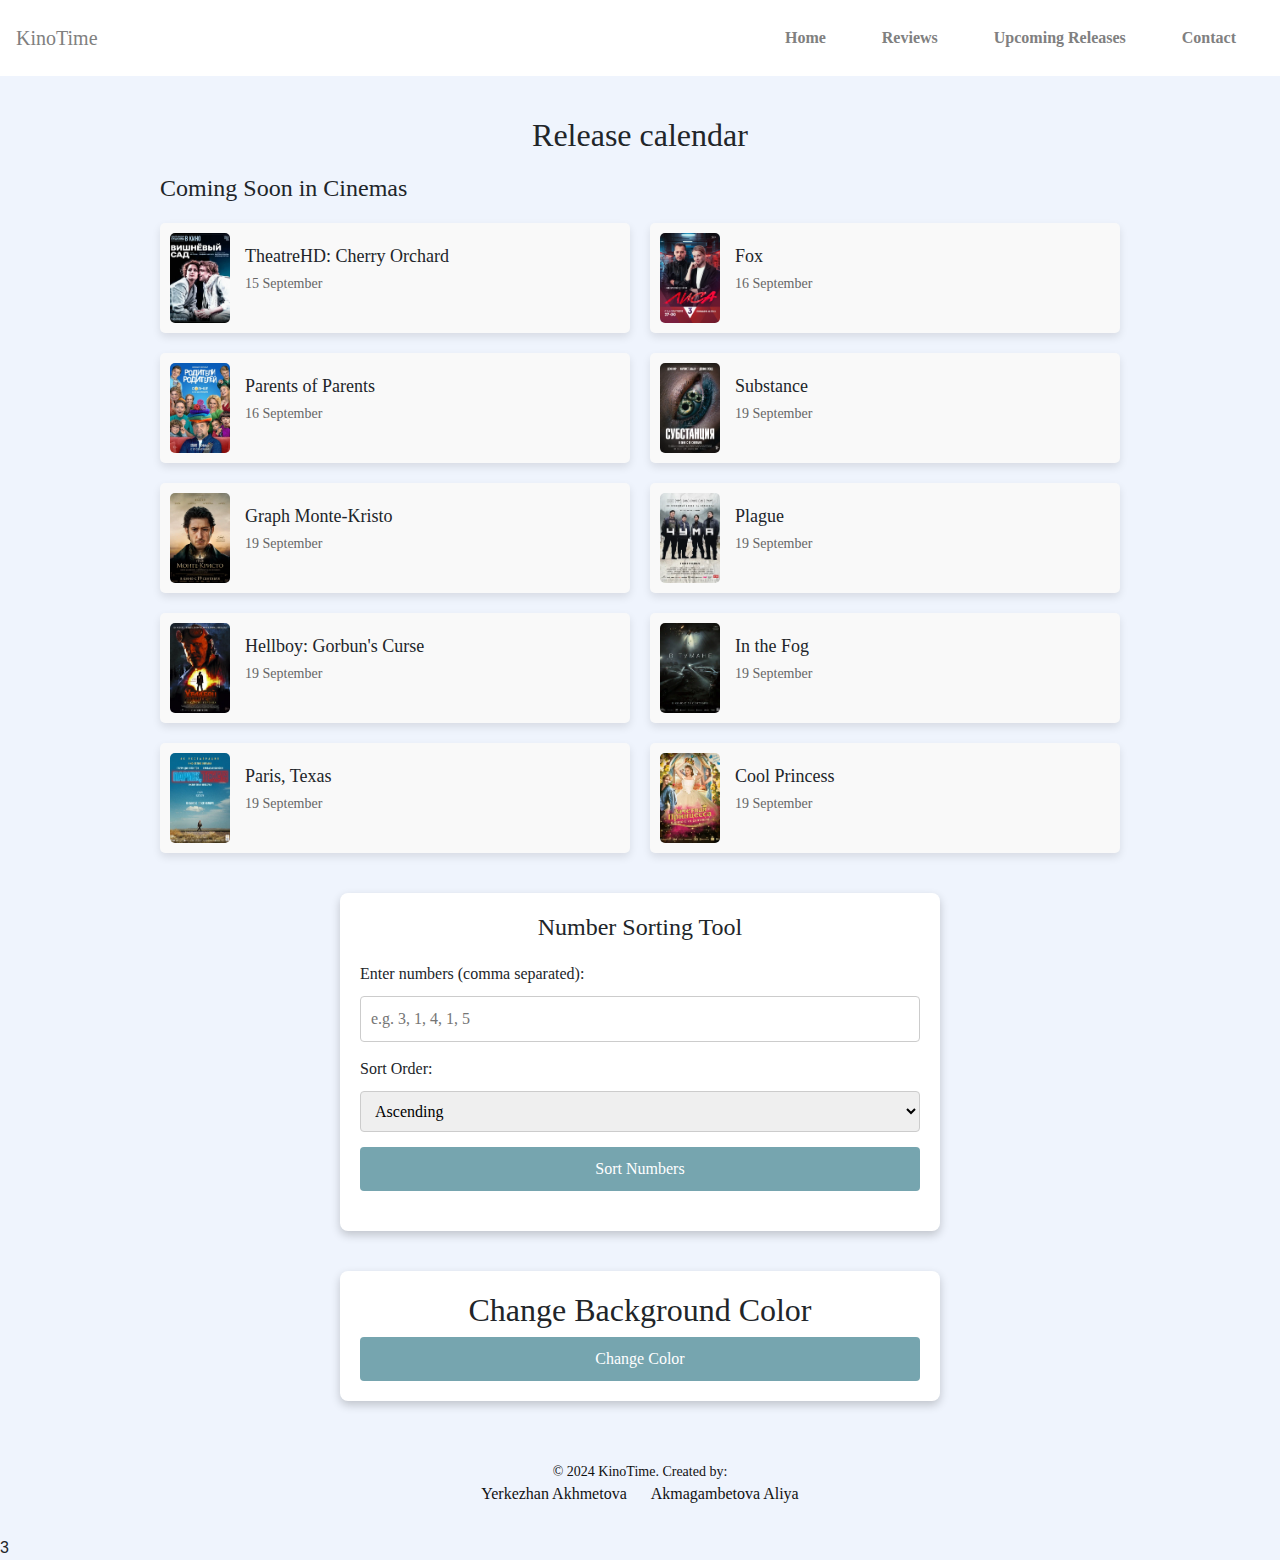
<file: releases.html>
<!DOCTYPE html>
<html lang="en">
<head>
    <meta charset="UTF-8">
    <meta name="viewport" content="width=device-width, initial-scale=1.0">
    <title>KinoTime</title>
    <link rel="icon" href="img/cinema.png" type="image/x-icon">
    <link href="https://stackpath.bootstrapcdn.com/bootstrap/4.5.2/css/bootstrap.min.css" rel="stylesheet">
    <link rel="stylesheet" href="style_releases.css">
</head>
<body>
<nav class="navbar navbar-expand-lg navbar-light bg-white">
    <a class="navbar-brand" href="index.html" style="color: grey;">KinoTime</a>
    <button class="navbar-toggler" type="button" data-toggle="collapse" data-target="#navbarNav" aria-controls="navbarNav" aria-expanded="false" aria-label="Toggle navigation">
        <span class="navbar-toggler-icon"></span>
    </button>
    <div class="collapse navbar-collapse" id="navbarNav">
        <ul class="navbar-nav ml-auto">
            <li class="nav-item active">
                <a class="nav-link" href="index.html" style="color: grey;">Home</a>
            </li>
            <li class="nav-item">
                <a class="nav-link" href="review.html" style="color: grey;">Reviews</a>
            </li>
            <li class="nav-item">
                <a class="nav-link" href="releases.html" style="color: grey;">Upcoming Releases</a>
            </li>
            <li class="nav-item">
                <a class="nav-link" href="contact.html" style="color: grey;">Contact</a>
            </li>
        </ul>
    </div>
</nav>

<main>
    <section class="releases">
        <h1>Release calendar</h1>
        <h2>Coming Soon in Cinemas</h2>
        <ul class="release-list">
            <li>
                <div class="movie">
                    <img src="img/film1.webp" alt="TheatreHD: Cherry Orchard">
                    <div class="movie-info">
                        <h3>TheatreHD: Cherry Orchard</h3>
                        <p>15 September</p>
                    </div>
                </div>
            </li>
            <li>
                <div class="movie">
                    <img src="img/film2.webp" alt="Fox">
                    <div class="movie-info">
                        <h3>Fox</h3>
                        <p>16 September</p>
                    </div>
                </div>
            </li>
            <li>
                <div class="movie">
                    <img src="img/film3.webp" alt="Parents of Parents">
                    <div class="movie-info">
                        <h3>Parents of Parents</h3>
                        <p>16 September</p>
                    </div>
                </div>
            </li>
            <li>
                <div class="movie">
                    <img src="img/film4.webp" alt="Substance">
                    <div class="movie-info">
                        <h3>Substance</h3>
                        <p>19 September</p>
                    </div>
                </div>
            </li>
            <li>
                <div class="movie">
                    <img src="img/film5.webp" alt="Graph Monte-Kristo">
                    <div class="movie-info">
                        <h3>Graph Monte-Kristo</h3>
                        <p>19 September</p>
                    </div>
                </div>
            </li>
            <li>
                <div class="movie">
                    <img src="img/film6.webp" alt="Plague">
                    <div class="movie-info">
                        <h3>Plague</h3>
                        <p>19 September</p>
                    </div>
                </div>
            </li>
            <li>
                <div class="movie">
                    <img src="img/film7.webp" alt="Hellboy: Gorbun's Curse">
                    <div class="movie-info">
                        <h3>Hellboy: Gorbun's Curse</h3>
                        <p>19 September</p>
                    </div>
                </div>
            </li>
            <li>
                <div class="movie">
                    <img src="img/film8.webp" alt="In the Fog">
                    <div class="movie-info">
                        <h3>In the Fog</h3>
                        <p>19 September</p>
                    </div>
                </div>
            </li>
            <li>
                <div class="movie">
                    <img src="img/film9.webp" alt="Paris, Texas">
                    <div class="movie-info">
                        <h3>Paris, Texas</h3>
                        <p>19 September</p>
                    </div>
                </div>
            </li>
            <li>
                <div class="movie">
                    <img src="img/film10.webp" alt="Cool Princess">
                    <div class="movie-info">
                        <h3>Cool Princess</h3>
                        <p>19 September</p>
                    </div>
                </div>
            </li>
        </ul>
    </section>


    <section class="number-sorter">
        <h2>Number Sorting Tool</h2>
        <form id="sortForm">
            <label for="numbers">Enter numbers (comma separated):</label>
            <input type="text" id="numbers" placeholder="e.g. 3, 1, 4, 1, 5">
            <label for="order">Sort Order:</label>
            <select id="order">
                <option value="ascending">Ascending</option>
                <option value="descending">Descending</option>
            </select>
            <button type="submit">Sort Numbers</button>
        </form>
        <div class="result" id="result"></div>
    </section>


    <section class="color-changer">
        <h2>Change Background Color</h2>
        <button id="changeColorBtn">Change Color</button>
    </section>
</main>

<footer>
    <div class="footer-content">
        <p>© 2024 KinoTime. Created by:</p>
        <ul>
            <li>Yerkezhan Akhmetova</li>
            <li>Akmagambetova Aliya</li>
        </ul>
    </div>
</footer>

<script>
    document.getElementById('sortForm').addEventListener('submit', function(event) {
        event.preventDefault();
        const numbersInput = document.getElementById('numbers').value;
        const order = document.getElementById('order').value;
        const resultDiv = document.getElementById('result');


        const numbersArray = numbersInput.split(',').map(num => num.trim()).filter(num => !isNaN(num) && num !== '');

        if (numbersArray.length === 0) {
            resultDiv.innerHTML = '<p style="color:red;">Please enter valid numbers.</p>';
            return;
        }


        const numericArray = numbersArray.map(Number);


        if (order === 'ascending') {
            numericArray.sort((a, b) => a - b);
        } else {
            numericArray.sort((a, b) => b - a);
        }


        resultDiv.innerHTML = `<p>Sorted Numbers: ${numericArray.join(', ')}</p>`;
    });


    const changeColorBtn = document.getElementById('changeColorBtn');
    const colors = ['#ff9999', '#99ff99', '#9999ff', '#ffff99', '#ffcc99'];

    changeColorBtn.addEventListener('click', function() {

        const randomColor = colors[Math.floor(Math.random() * colors.length)];
        document.body.style.backgroundColor = randomColor;
    });
</script>
</body>
<script>
    /* keydown*/
    document.addEventListener('keydown', (event) => {
        const key = event.key;

        switch (key) {
            case '1':

                window.location.href = 'index.html';
                break;
            case '2':

                window.location.href = 'review.html';
                break;
            case '3':

                window.location.href = 'releases.html';
                break;
            case '4':

                window.location.href = 'contact.html';
                break;
            default:
                break;
        }
    });
</script>
</html>3
</file>
<file: style_releases.css>
* {
    margin: 0;
    padding: 0;
    box-sizing: border-box;
    font-family: 'Times New Roman', Times, serif;
}

body {
    background-color: #eff4fd;
}

nav {
    display: flex;
    width: 100%;
    margin: auto;
    padding: 20px 0;
    align-items: center;
    justify-content: center;
    text-align: center;
    background-color: #eff4fd;
}

nav ul li {
    display: inline-block;
    list-style: none;
    margin: 10px 20px;
}

nav ul li a {
    text-decoration: none;
    color: #555;
    font-weight: bold;
}

.releases {
    max-width: 1000px;
    margin: 40px auto;
    padding: 0 20px;
}

.releases h1 {
    font-size: 32px;
    margin-bottom: 20px;
    text-align: center;
}

.releases h2 {
    font-size: 24px;
    margin-bottom: 20px;
}

.release-list {
    list-style: none;
    display: grid;
    grid-template-columns: repeat(2, 1fr);
    gap: 20px;
}

.movie {
    display: flex;
    align-items: center;
    background-color: #f9f9f9;
    padding: 10px;
    border-radius: 5px;
    box-shadow: 0 4px 8px rgba(0, 0, 0, 0.1);
}

.movie img {
    width: 60px;
    height: 90px;
    object-fit: cover;
    margin-right: 15px;
    border-radius: 5px;
}

.movie-info {
    flex-grow: 1;
}

.movie-info h3 {
    font-size: 18px;
    margin-bottom: 5px;
}

.movie-info p {
    font-size: 14px;
    color: #666;
}

.number-sorter {
    max-width: 600px;
    margin: 40px auto;
    background-color: #ffffff;
    padding: 20px;
    border-radius: 8px;
    box-shadow: 0 4px 10px rgba(0, 0, 0, 0.2);
}

.number-sorter h2 {
    font-size: 24px;
    margin-bottom: 20px;
    text-align: center;
}

.number-sorter label {
    display: block;
    margin-bottom: 10px;
    font-size: 16px;
}

.number-sorter input[type="text"],
.number-sorter select {
    width: 100%;
    padding: 10px;
    margin-bottom: 15px;
    border: 1px solid #ccc;
    border-radius: 4px;
    font-size: 16px;
}

.number-sorter button {
    width: 100%;
    padding: 10px;
    background-color: #76a5af;
    color: white;
    border: none;
    border-radius: 4px;
    font-size: 16px;
    cursor: pointer;
    transition: background-color 0.3s;
}

.number-sorter button:hover {
    background-color: #5a8c9e;
}

.result {
    margin-top: 20px;
    font-size: 18px;
    color: #333;
    text-align: center;
}

.color-changer {
    max-width: 600px;
    margin: 40px auto;
    background-color: #ffffff;
    padding: 20px;
    border-radius: 8px;
    box-shadow: 0 4px 10px rgba(0, 0, 0, 0.2);
    text-align: center; /* Выравнивание текста по центру */
}

.color-changer button {
    width: 100%;
    padding: 10px;
    background-color: #76a5af;
    color: white;
    border: none;
    border-radius: 4px;
    font-size: 16px;
    cursor: pointer;
    transition: background-color 0.3s;
}

.color-changer button:hover {
    background-color: #5a8c9e;
}

footer {
    background-color: #eff4fd;
    color: #111;
    text-align: center;
    padding: 20px 0;
    margin-top: 0;
}

.footer-content {
    margin-bottom: 10px;
}

.footer-content p {
    font-size: 14px;
    margin: 0;
}

.footer-content ul {
    list-style: none;
    padding: 0;
    margin: 0;
}

.footer-content ul li {
    display: inline-block;
    margin: 0 10px;
}

.footer-content ul li a {
    color: #fff;
    text-decoration: none;
}

.footer-content ul li a:hover {
    text-decoration: underline;
}
</file>
